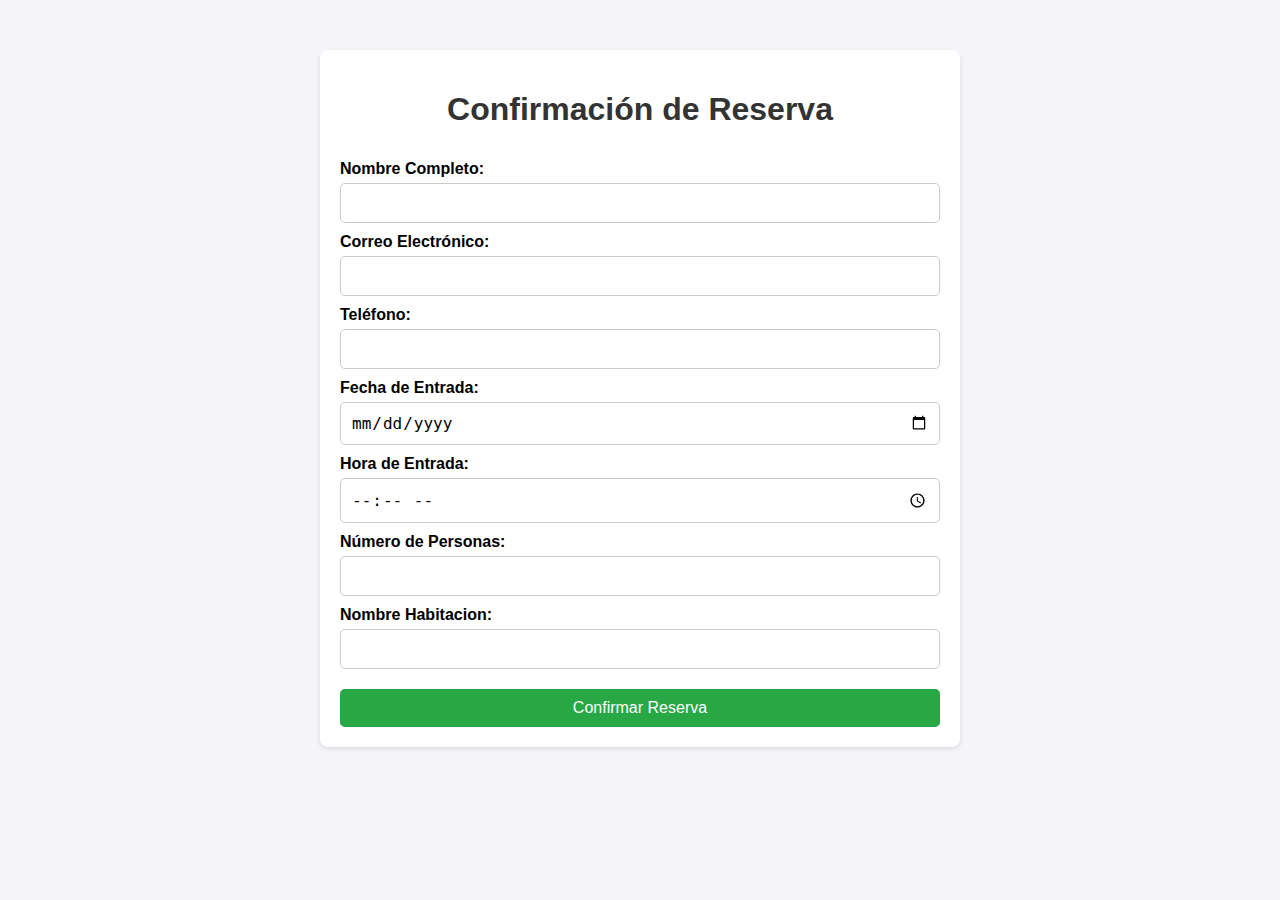
<file: HTMLHOTEL/confirmacion.html>
<!DOCTYPE html>
<html lang="es">
<head>
    <meta charset="UTF-8">
    <meta name="viewport" content="width=device-width, initial-scale=1.0">
    <title>Confirmación de Reserva</title>
    <link rel="stylesheet" href="../CSSHOTEL/confirmacion.css">
</head>
<body>
    <div class="container">
        <h1>Confirmación de Reserva</h1>
        <form id="reservationForm">
            <label for="name">Nombre Completo:</label>
            <input type="text" id="name" name="name" required>

            <label for="email">Correo Electrónico:</label>
            <input type="email" id="email" name="email" required>

            <label for="phone">Teléfono:</label>
            <input type="tel" id="phone" name="phone" required>

            <label for="date">Fecha de Entrada:</label>
            <input type="date" id="date" name="date" required>

            <label for="time">Hora de Entrada:</label>
            <input type="time" id="time" name="time" required>

            <label for="guests">Número de Personas:</label>
            <input type="number" id="guests" name="guests" min="1" required>

            <label for="name">Nombre Habitacion:</label>
            <input type="text" id="name" name="name" required>

            <button type="button" onclick="confirmReservation()">Confirmar Reserva</button>
        </form>

        <div id="confirmationMessage" class="confirmation" style="display: none;">
            <p><strong>Reserva confirmada:</strong></p>
            <p id="confirmationDetails"></p>
        </div>
    </div>
    <script src="../JSHOTEL/confirmacion.js"></script>
</body>
</html>
</file>
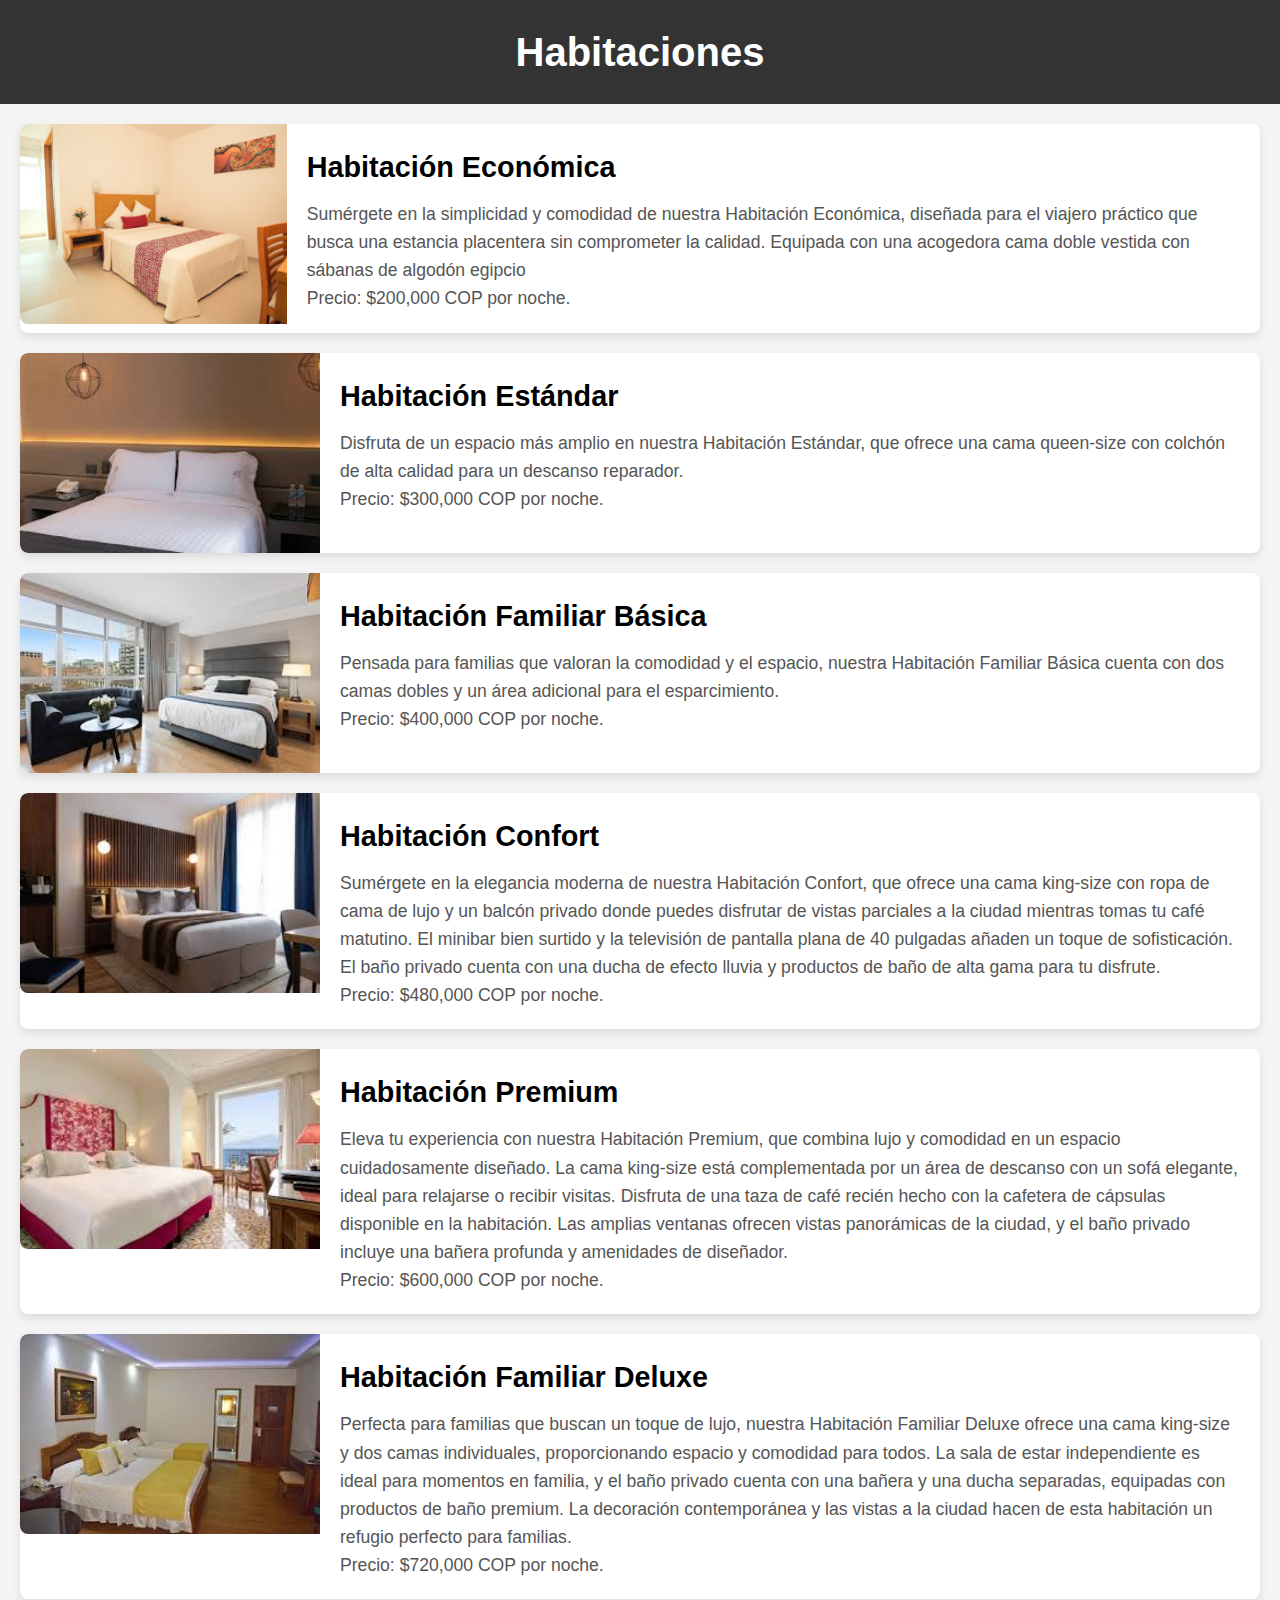
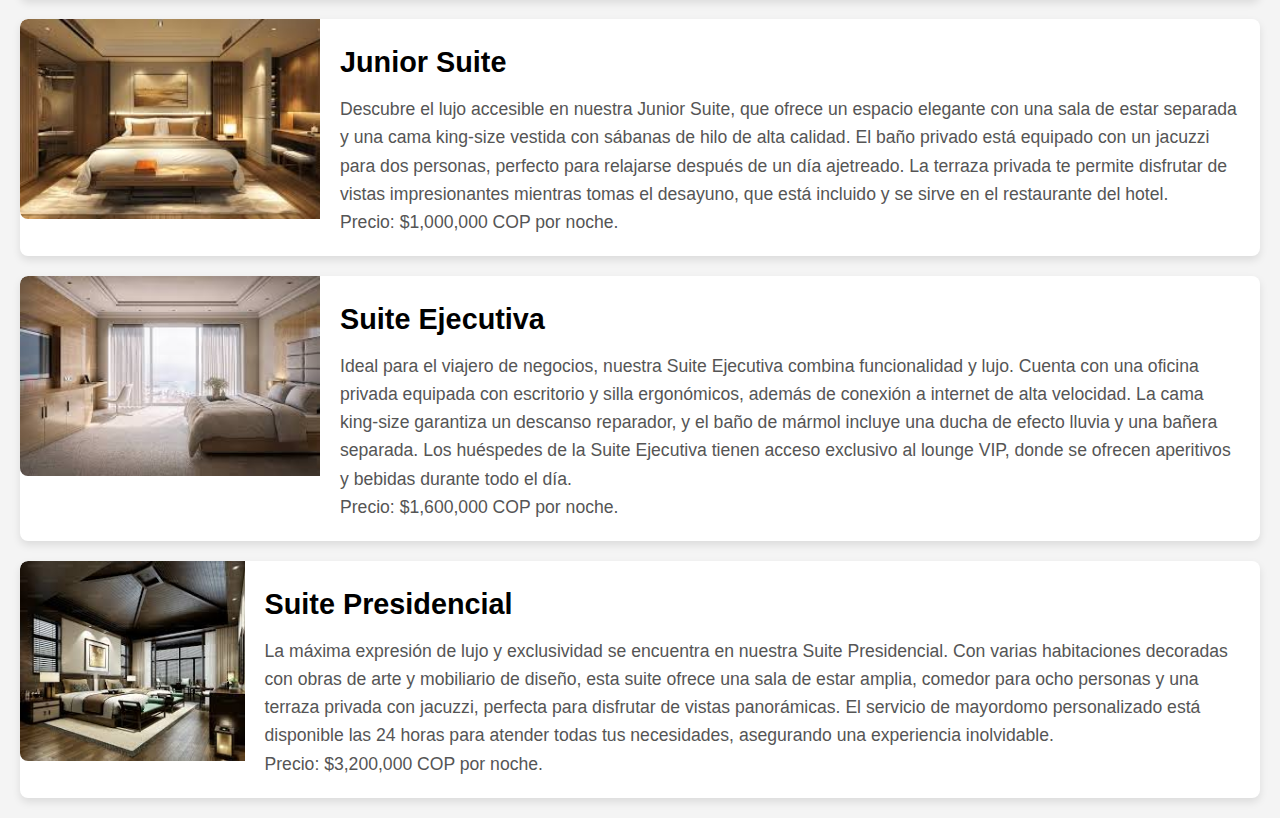
<file: HTMLHOTEL/habitaciones.html>
<!DOCTYPE html>
<html lang="es">
<head>
    <meta charset="UTF-8">
    <meta name="viewport" content="width=device-width, initial-scale=1.0">
    <title>Menú de Habitaciones</title>
    <link rel="stylesheet" href="../CSSHOTEL/pagina3.css">
</head>
<body>

    <header>
        <h1>Habitaciones</h1>
    </header>

    <section id="hab1" class="habitacion">
        <img src="../hotel img/habitaciones/h1.jpg" alt="Habitación Deluxe">
        <div class="descripcion">
            <h2>Habitación Económica</h2>
            <p>Sumérgete en la simplicidad y comodidad de nuestra Habitación Económica, diseñada para el viajero práctico que busca una estancia placentera sin comprometer la calidad. Equipada con una acogedora cama doble vestida con sábanas de algodón egipcio</p>
            <p>Precio: $200,000 COP por noche.</p>
        </div>
    </section>

    <section id="hab2" class="habitacion">
        <img src="../hotel img/habitaciones/h2.jpg" alt="Habitación Superior">
        <div class="descripcion">
            <h2>Habitación Estándar</h2>
            <p>Disfruta de un espacio más amplio en nuestra Habitación Estándar, que ofrece una cama queen-size con colchón de alta calidad para un descanso reparador.</p>
            <p>Precio: $300,000 COP por noche.</p>
        </div>
    </section>

    <section id="hab3" class="habitacion">
        <img src="../hotel img/habitaciones/h3.jpg" alt="Suite Presidencial">
        <div class="descripcion">
            <h2>Habitación Familiar Básica</h2>
            <p>Pensada para familias que valoran la comodidad y el espacio, nuestra Habitación Familiar Básica cuenta con dos camas dobles y un área adicional para el esparcimiento. </p>
            <p>Precio: $400,000 COP por noche.</p>
        </div>
    </section>

    <section id="hab1" class="habitacion">
        <img src="../hotel img/habitaciones/h4.jpg" alt="Habitación Deluxe">
        <div class="descripcion">
            <h2>Habitación Confort</h2>
            <p>Sumérgete en la elegancia moderna de nuestra Habitación Confort, que ofrece una cama king-size con ropa de cama de lujo y un balcón privado donde puedes disfrutar de vistas parciales a la ciudad mientras tomas tu café matutino. El minibar bien surtido y la televisión de pantalla plana de 40 pulgadas añaden un toque de sofisticación. El baño privado cuenta con una ducha de efecto lluvia y productos de baño de alta gama para tu disfrute.</p>
            <p>Precio: $480,000 COP por noche.</p>
        </div>
    </section>

    <section id="hab2" class="habitacion">
        <img src="../hotel img/habitaciones/h5.jpg" alt="Habitación Superior">
        <div class="descripcion">
            <h2>Habitación Premium</h2>
            <p>Eleva tu experiencia con nuestra Habitación Premium, que combina lujo y comodidad en un espacio cuidadosamente diseñado. La cama king-size está complementada por un área de descanso con un sofá elegante, ideal para relajarse o recibir visitas. Disfruta de una taza de café recién hecho con la cafetera de cápsulas disponible en la habitación. Las amplias ventanas ofrecen vistas panorámicas de la ciudad, y el baño privado incluye una bañera profunda y amenidades de diseñador.</p>
            <p>Precio: $600,000 COP por noche.</p>
        </div>
    </section>

    <section id="hab3" class="habitacion">
        <img src="../hotel img/habitaciones/h6.jpg" alt="Suite Presidencial">
        <div class="descripcion">
            <h2>Habitación Familiar Deluxe</h2>
            <p>Perfecta para familias que buscan un toque de lujo, nuestra Habitación Familiar Deluxe ofrece una cama king-size y dos camas individuales, proporcionando espacio y comodidad para todos. La sala de estar independiente es ideal para momentos en familia, y el baño privado cuenta con una bañera y una ducha separadas, equipadas con productos de baño premium. La decoración contemporánea y las vistas a la ciudad hacen de esta habitación un refugio perfecto para familias.</p>
            <p>Precio: $720,000 COP por noche.</p>
        </div>
    </section>

    <section id="hab1" class="habitacion">
        <img src="../hotel img/habitaciones/h7.jpg" alt="Habitación Deluxe">
        <div class="descripcion">
            <h2>Junior Suite</h2>
            <p>Descubre el lujo accesible en nuestra Junior Suite, que ofrece un espacio elegante con una sala de estar separada y una cama king-size vestida con sábanas de hilo de alta calidad. El baño privado está equipado con un jacuzzi para dos personas, perfecto para relajarse después de un día ajetreado. La terraza privada te permite disfrutar de vistas impresionantes mientras tomas el desayuno, que está incluido y se sirve en el restaurante del hotel.</p>
            <p>Precio: $1,000,000 COP por noche.</p>
        </div>
    </section>

    <section id="hab2" class="habitacion">
        <img src="../hotel img/habitaciones/h8.jpg" alt="Habitación Superior">
        <div class="descripcion">
            <h2>Suite Ejecutiva</h2>
            <p>Ideal para el viajero de negocios, nuestra Suite Ejecutiva combina funcionalidad y lujo. Cuenta con una oficina privada equipada con escritorio y silla ergonómicos, además de conexión a internet de alta velocidad. La cama king-size garantiza un descanso reparador, y el baño de mármol incluye una ducha de efecto lluvia y una bañera separada. Los huéspedes de la Suite Ejecutiva tienen acceso exclusivo al lounge VIP, donde se ofrecen aperitivos y bebidas durante todo el día.</p>
            <p>Precio: $1,600,000 COP por noche.</p>
        </div>
    </section>

    <section id="hab3" class="habitacion">
        <img src="../hotel img/habitaciones/h9.jpg" alt="Suite Presidencial">
        <div class="descripcion">
            <h2>Suite Presidencial</h2>
            <p>La máxima expresión de lujo y exclusividad se encuentra en nuestra Suite Presidencial. Con varias habitaciones decoradas con obras de arte y mobiliario de diseño, esta suite ofrece una sala de estar amplia, comedor para ocho personas y una terraza privada con jacuzzi, perfecta para disfrutar de vistas panorámicas. El servicio de mayordomo personalizado está disponible las 24 horas para atender todas tus necesidades, asegurando una experiencia inolvidable.</p>
            <p>Precio: $3,200,000 COP por noche.</p>
        </div>
    </section>

</body>
</html>
</file>
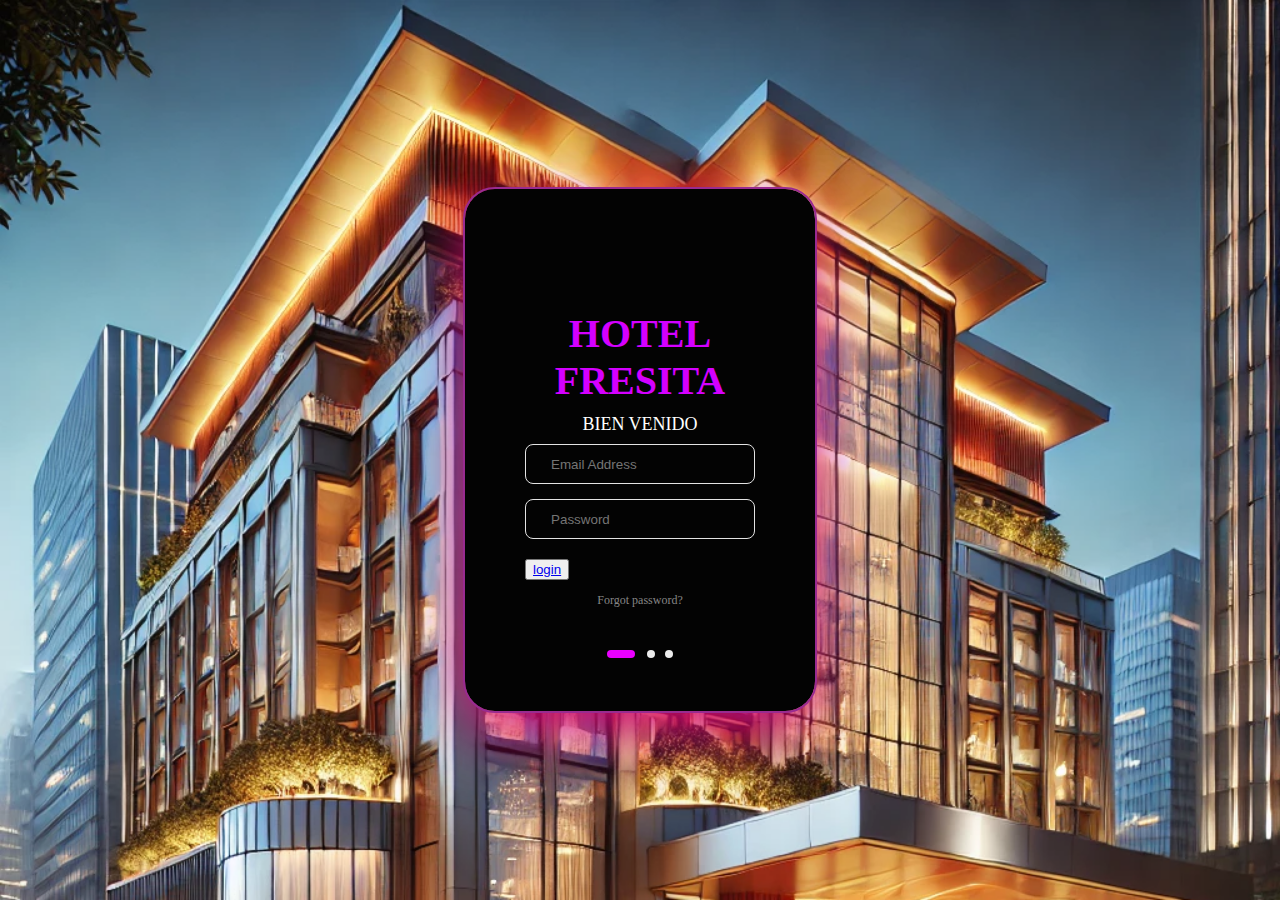
<file: HTMLHOTEL/Iniciar sesion.html>
<!DOCTYPE html>
<html lang="es">
<head>
    <meta charset="UTF-8">
    <meta name="viewport" content="width=device-width, initial-scale=1.0">
    <link rel="stylesheet" href="../CSSHOTEL/iniciarsecion.css">
    <link rel="icon" type="image/png" href="../IMG/antropologia.png"/>
    <title>iniciar sesion</title>
</head>  
  <div id="form-ui">
    <form action="" method="post" id="form">
      <div id="form-body">
        <div id="welcome-lines">
          <div id="welcome-line-1">HOTEL FRESITA</div>
          <div id="welcome-line-2">BIEN VENIDO</div>
        </div>
        <div id="input-area">
          <div class="form-inp">
            <input placeholder="Email Address" type="text">
          </div>
          <div class="form-inp">
            <input placeholder="Password" type="password">
          </div>
        </div>
        <div id="submit-button-cvr">
          <button class="btn" type="submit"><a href="../HTMLHOTEL/confirmacion.html">login</a></button>
        </div>
        <div id="forgot-pass">
          <a href="#">Forgot password?</a>
        </div>
        <div id="bar"></div>
      </div>
    </form>
    </div>
</file>
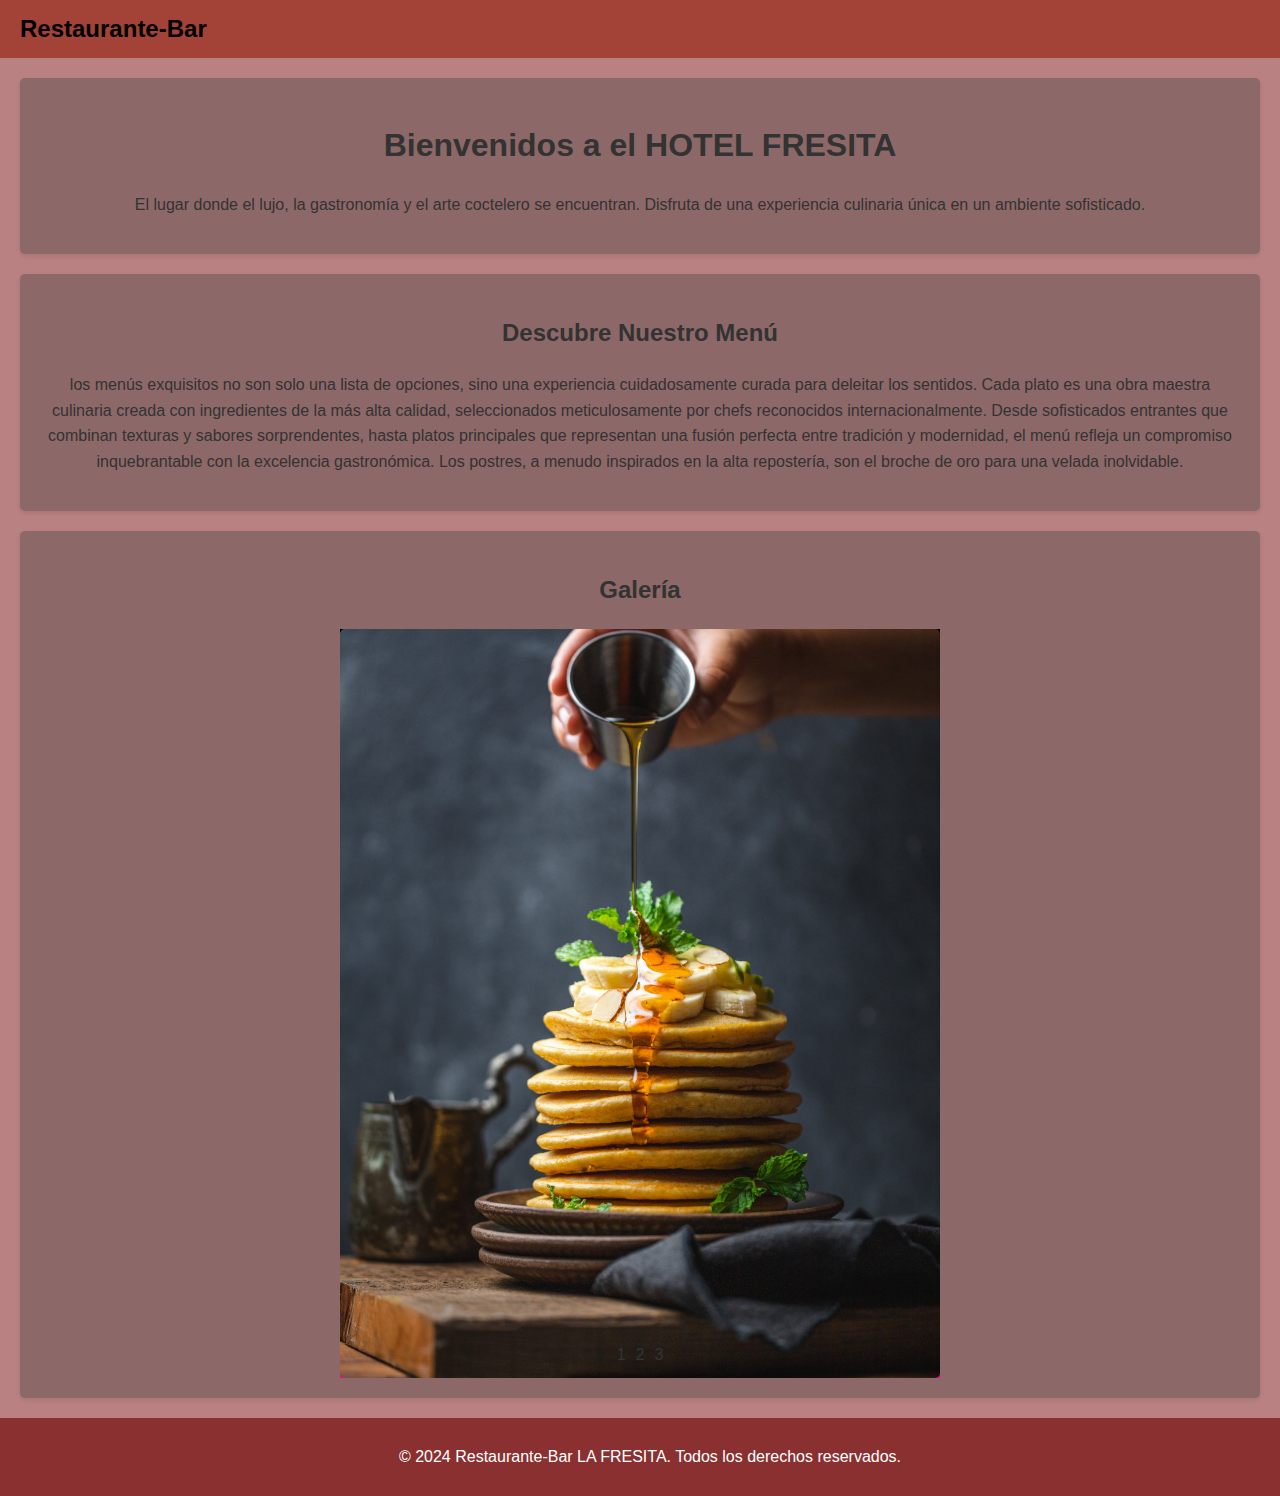
<file: HTMLHOTEL/restaurante y bar.html>
<!DOCTYPE html>
<html lang="en">
<head>
    <meta charset="UTF-8">
    <meta name="viewport" content="width=device-width, initial-scale=1.0">
    <title>Restaurante-Bar del Hotel</title>
    <link rel="stylesheet" href="../CSSHOTEL/Restaurantebar.css">
</head>
<body>
    <header class="header">
        <div class="logo">Restaurante-Bar </div>
     
    </header>

    <main>
        <section id="about" class="about">
            <h1>Bienvenidos a el HOTEL FRESITA</h1>
            <p>El lugar donde el lujo, la gastronomía y el arte coctelero se encuentran. Disfruta de una experiencia culinaria única en un ambiente sofisticado.</p>
        </section>

        <section id="menu" class="menu">
            <h2>Descubre Nuestro Menú</h2>
            <p>los menús exquisitos no son solo una lista de opciones, sino una experiencia cuidadosamente curada para deleitar los sentidos. Cada plato es una obra maestra culinaria creada con ingredientes de la más alta calidad, seleccionados meticulosamente por chefs reconocidos internacionalmente.

                Desde sofisticados entrantes que combinan texturas y sabores sorprendentes, hasta platos principales que representan una fusión perfecta entre tradición y modernidad, el menú refleja un compromiso inquebrantable con la excelencia gastronómica. Los postres, a menudo inspirados en la alta repostería, son el broche de oro para una velada inolvidable.</p>
        </section>

        <section id="gallery" class="gallery">
            <h2>Galería</h2>
            <div class="images">
                <link rel="stylesheet" href="../CSSHOTEL/carrusel.css">
 <div class="slider-container">  
    <div class="slider">
        <input type="radio" name="slider" id="slide1" checked>
        <input type="radio" name="slider" id="slide2">
        <input type="radio" name="slider" id="slide3">

        <div class="slides">
            <img class="slider-item" src="../hotel img/comida/1.jpg" alt="Slide 1">
            <img class="slider-item" src="../hotel img/comida/2.jpg" alt="Slide 2">
            <img class="slider-item" src="../hotel img/comida/3.jpg" alt="Slide 3">
        </div>

        <div class="navigation">
            <label for="slide1" class="nav-button">1</label>
            <label for="slide2" class="nav-button">2</label>
            <label for="slide3" class="nav-button">3</label>
        </div>
    </div>
 </div>
            </div>
        </section>
    <footer class="footer">
        <p>&copy; 2024 Restaurante-Bar LA FRESITA. Todos los derechos reservados.</p>
    </footer>
</body>
</html>
</file>
<file: CSSHOTEL/confirmacion.css>
body {
    font-family: Arial, sans-serif;
    margin: 0;
    padding: 0;
    background-color: #f4f4f9;
}
.container {
    max-width: 600px;
    margin: 50px auto;
    background: #fff;
    border-radius: 8px;
    box-shadow: 0 2px 5px rgba(0, 0, 0, 0.1);
    padding: 20px;
}
h1 {
    text-align: center;
    color: #333;
}
form {
    display: flex;
    flex-direction: column;
}
label {
    margin-top: 10px;
    font-weight: bold;
}
input, select {
    margin-top: 5px;
    padding: 10px;
    font-size: 16px;
    border: 1px solid #ccc;
    border-radius: 5px;
}
button {
    margin-top: 20px;
    padding: 10px 20px;
    background-color: #28a745;
    color: #fff;
    border: none;
    border-radius: 5px;
    font-size: 16px;
    cursor: pointer;
}
button:hover {
    background-color: #218838;
}
.confirmation {
    margin-top: 20px;
    background: #e9ffe9;
    padding: 15px;
    border-radius: 5px;
    color: #155724;
    border: 1px solid #c3e6cb;
}
</file>
<file: CSSHOTEL/pagina3.css>
* {
    margin: 0;
    padding: 0;
    box-sizing: border-box;
}

body {
    font-family: Arial, sans-serif;
    line-height: 1.6;
    background-color: #f4f4f4;
}


header {
    background-color: #333;
    color: #fff;
    text-align: center;
    padding: 20px;
}

header h1 {
    font-size: 2.5rem;
}


nav ul {
    list-style-type: none;
    text-align: center;
    background-color: #333;
    margin: 0;
    padding: 10px;
}

nav ul li {
    display: inline;
    margin-right: 20px;
}

nav ul li a {
    color: #fff;
    text-decoration: none;
    font-size: 1.2rem;
}

nav ul li a:hover {
    color: #f4a261;
}

.habitacion {
    display: flex;
    margin: 20px;
    background-color: #fff;
    border-radius: 8px;
    box-shadow: 0 4px 8px rgba(0, 0, 0, 0.1);
    overflow: hidden;
}

.habitacion img {
    width: 300px;
    height: 200px;
    object-fit: cover;
    border-radius: 8px 0 0 8px;
}

.descripcion {
    padding: 20px;
}

.descripcion h2 {
    font-size: 1.8rem;
    margin-bottom: 10px;
}

.descripcion p {
    font-size: 1.1rem;
    color: #555;
}
</file>
<file: CSSHOTEL/iniciarsecion.css>
body {
    background-image: url('../hotel img/3.webp');
    background-size: 100%; 
    background-position: top centered; 
    background-repeat: no-repeat;
  }
  

#form {
    display: grid;
    place-items: center;
    width: 300px;
    height: 472px;
    padding: 25px;
    background-color: #030303;
    box-shadow: 0px 20px 60px #d30375;
    outline: 2px solid #992b90;
    border-radius: 30px;
    position: absolute;
    top: 50%;
    left: 50%;
    transform: translate(-50%, -50%);
  }
  
  #form-body {
    position: absolute;
    top: 50%;
    right: 25px;
    left: 25px;
    width: 230px;
    margin: -156px auto 0 auto;
  }
  
  #welcome-lines {
    position: absolute;
    top: 5%;
    transform: translateY(0);
    text-align: center;
    width: 100%;
  }
  
  #welcome-line-1 {
    color: #d400ff;
    font-weight: 600;
    font-size: 40px;
    margin-bottom: 10px;
  }
  
  #welcome-line-2 {
    color: #ffffff;
    font-size: 18px;
  }
  
  #input-area {
    margin-top: 150px;
  }
  
  .form-inp {
    padding: 11px 25px;
    background: transparent;
    border: 1px solid #e3e3e3;
    line-height: 1;
    border-radius: 8px;
  }
  
  .form-inp:focus {
    border: 1px solid #c300ff;
  }
  
  .form-inp:first-child {
    margin-bottom: 15px;
  }
  
  .form-inp input {
    width: 100%;
    background: none;
    font-size: 13.4px;
    color: #ff00dd;
    border: none;
    padding: 0;
    margin: 0;
  }
  
  .form-inp input:focus {
    outline: none;
  }
  
  #submit-button-cvr {
    margin-top: 20px;
  }
  
  #submit-button {
    display: block;
    width: 100%;
    color: #ff00bf;
    background-color: transparent;
    font-weight: 600;
    font-size: 14px;
    margin: 0;
    padding: 14px 13px 12px 13px;
    border: 0;
    outline: 1px solid #612b63;
    border-radius: 8px;
    line-height: 1;
    cursor: pointer;
    transition: all ease-in-out .3s;
  }
  
  #submit-button:hover {
    transition: all ease-in-out .3s;
    background-color: #f700ff;
    color: #161616;
    cursor: pointer;
  }
  
  #forgot-pass {
    text-align: center;
    margin-top: 10px;
  }
  
  #forgot-pass a {
    color: #868686;
    font-size: 12px;
    text-decoration: none;
  }
  
  #bar {
    position: absolute;
    left: 50%;
    bottom: -50px;
    width: 28px;
    height: 8px;
    margin-left: -33px;
    background-color: #ea00ff;
    border-radius: 10px;
  }
  
  #bar:before,
  #bar:after {
    content: "";
    position: absolute;
    width: 8px;
    height: 8px;
    background-color: #ececec;
    border-radius: 50%;
  }
  
  #bar:before {
    right: -20px;
  }
  
  #bar:after {
    right:-38px;
  }
</file>
<file: CSSHOTEL/Restaurantebar.css>
/* General Styles */
body {
    font-family: Arial, sans-serif;
    margin: 0;
    padding: 0;
    background-color: #b98181;
    color: #333;
    line-height: 1.6;
}

a {
    text-decoration: none;
    color: #7c6262;
}

a:hover {
    text-decoration: underline;
}

/* Header Styles */
.header {
    display: flex;
    justify-content: space-between;
    align-items: center;
    background-color: #a34236;
    color: #000000;
    padding: 10px 20px;
}

.logo {
    font-size: 1.5em;
    font-weight: bold;
}

.nav ul {
    list-style: none;
    margin: 0;
    padding: 0;
    display: flex;
    gap: 15px;
}

.nav li {
    display: inline;
}

.nav a {
    color: #d6bebe;
    font-weight: bold;
}

/* Section Styles */
.about, .menu, .gallery, .contact {
    padding: 20px;
    text-align: center;
    background-color: #8d6868;
    margin: 20px;
    border-radius: 5px;
    box-shadow: 0 2px 4px rgba(0, 0, 0, 0.1);
}

.gallery .images {
    display: flex;
    justify-content: center;
    gap: 10px;
    margin-top: 10px;
}

.gallery img {
    width: 150px;
    height: auto;
    border-radius: 5px;
    box-shadow: 0 2px 4px rgba(0, 0, 0, 0.1);
}

/* Footer Styles */
.footer {
    text-align: center;
    padding: 10px;
    background-color: #8a3030;
    color: #fff;
    position: relative;
    bottom: 0;
    width: 100%;
}
</file>
<file: CSSHOTEL/carrusel.css>
*.slider-container {
    position: relative;
    width: 100%;
    max-width: 600px;
    margin: auto;
    overflow: hidden;
    background: linear-gradient(to bottom, #000000, #ff00aa);
}

.slider {
    position: relative;
}

.slides {
    display: flex;
    transition: transform 0.5s ease;
}

.slider-item {
    min-width: 100%;
    transition: opacity 0.5s ease;
}

input[type="radio"] {
    display: none;
}

#slide1:checked ~ .slides {
    transform: translateX(0);
}

#slide2:checked ~ .slides {
    transform: translateX(-100%);
}

#slide3:checked ~ .slides {
    transform: translateX(-200%);
}

.navigation {
    position: absolute;
    bottom: 10px;
    left: 50%;
    transform: translateX(-50%);
    display: flex;
    gap: 10px;
}
</file>
